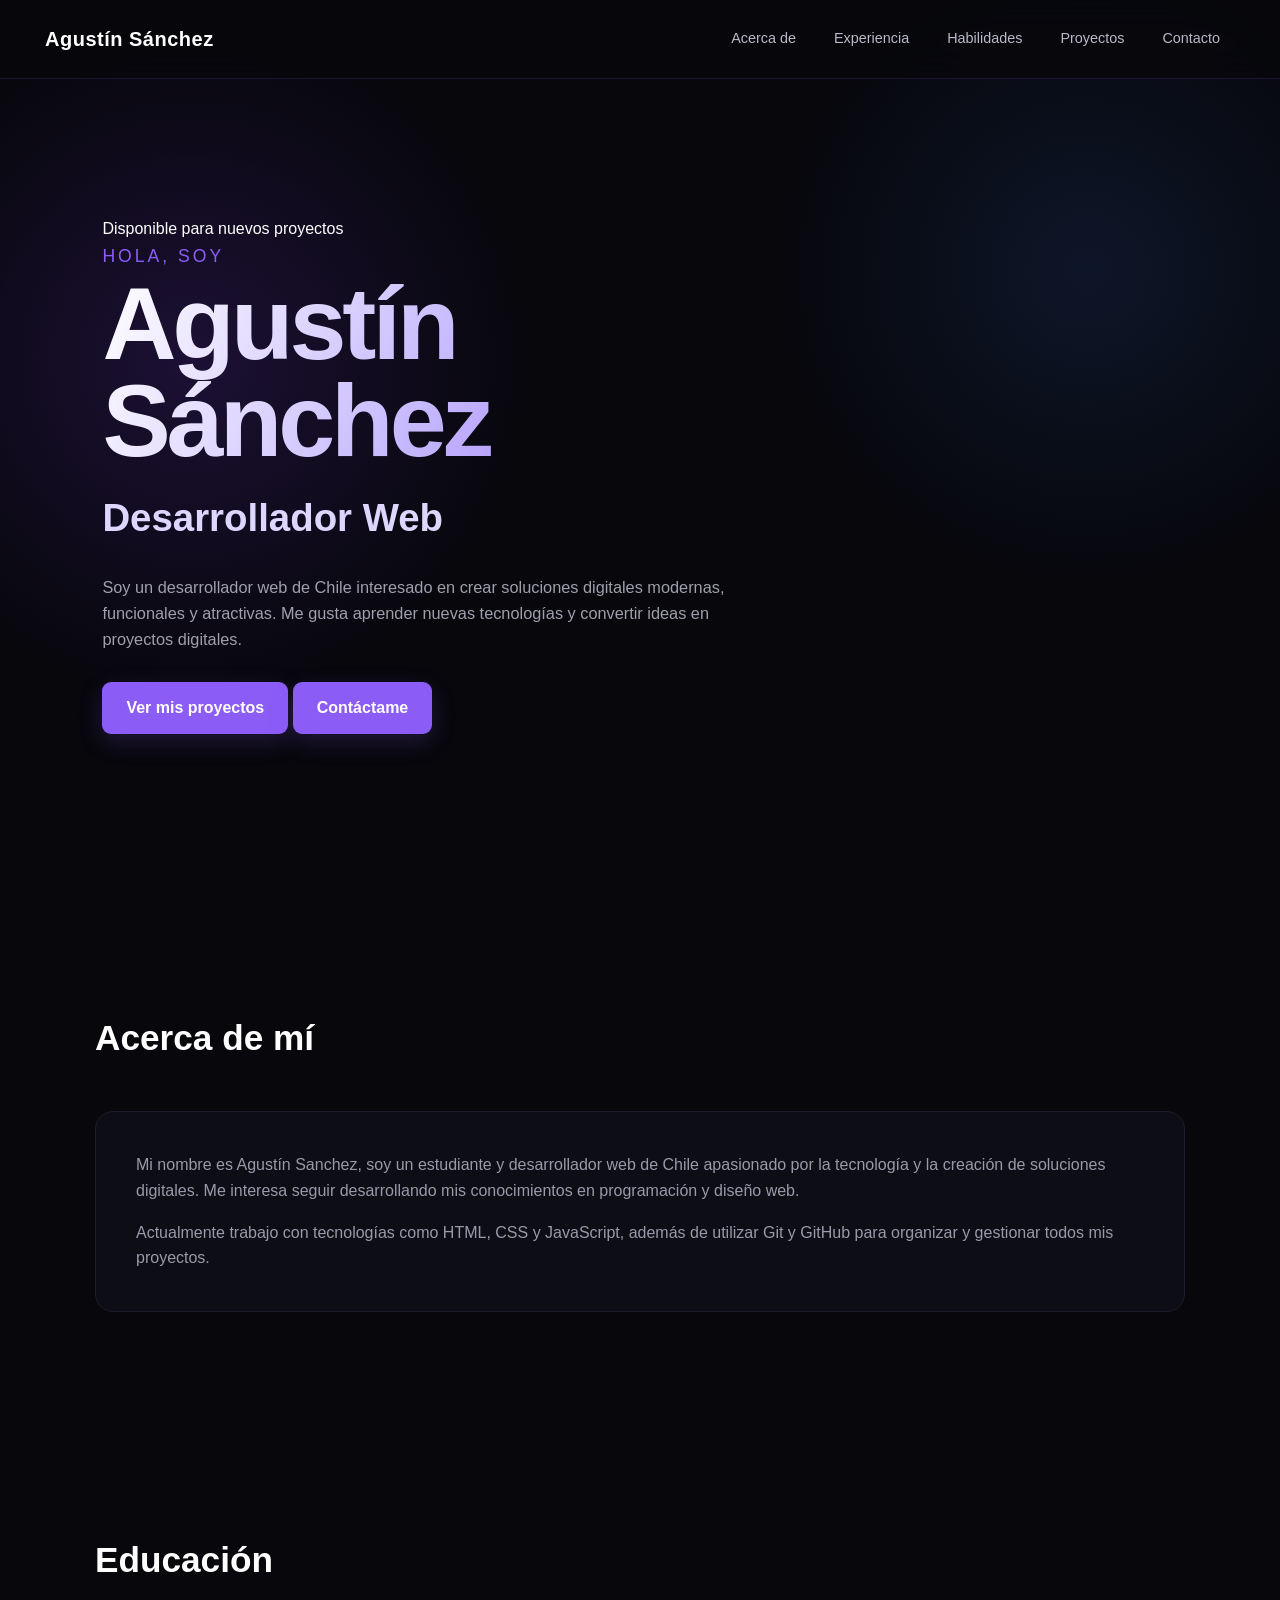
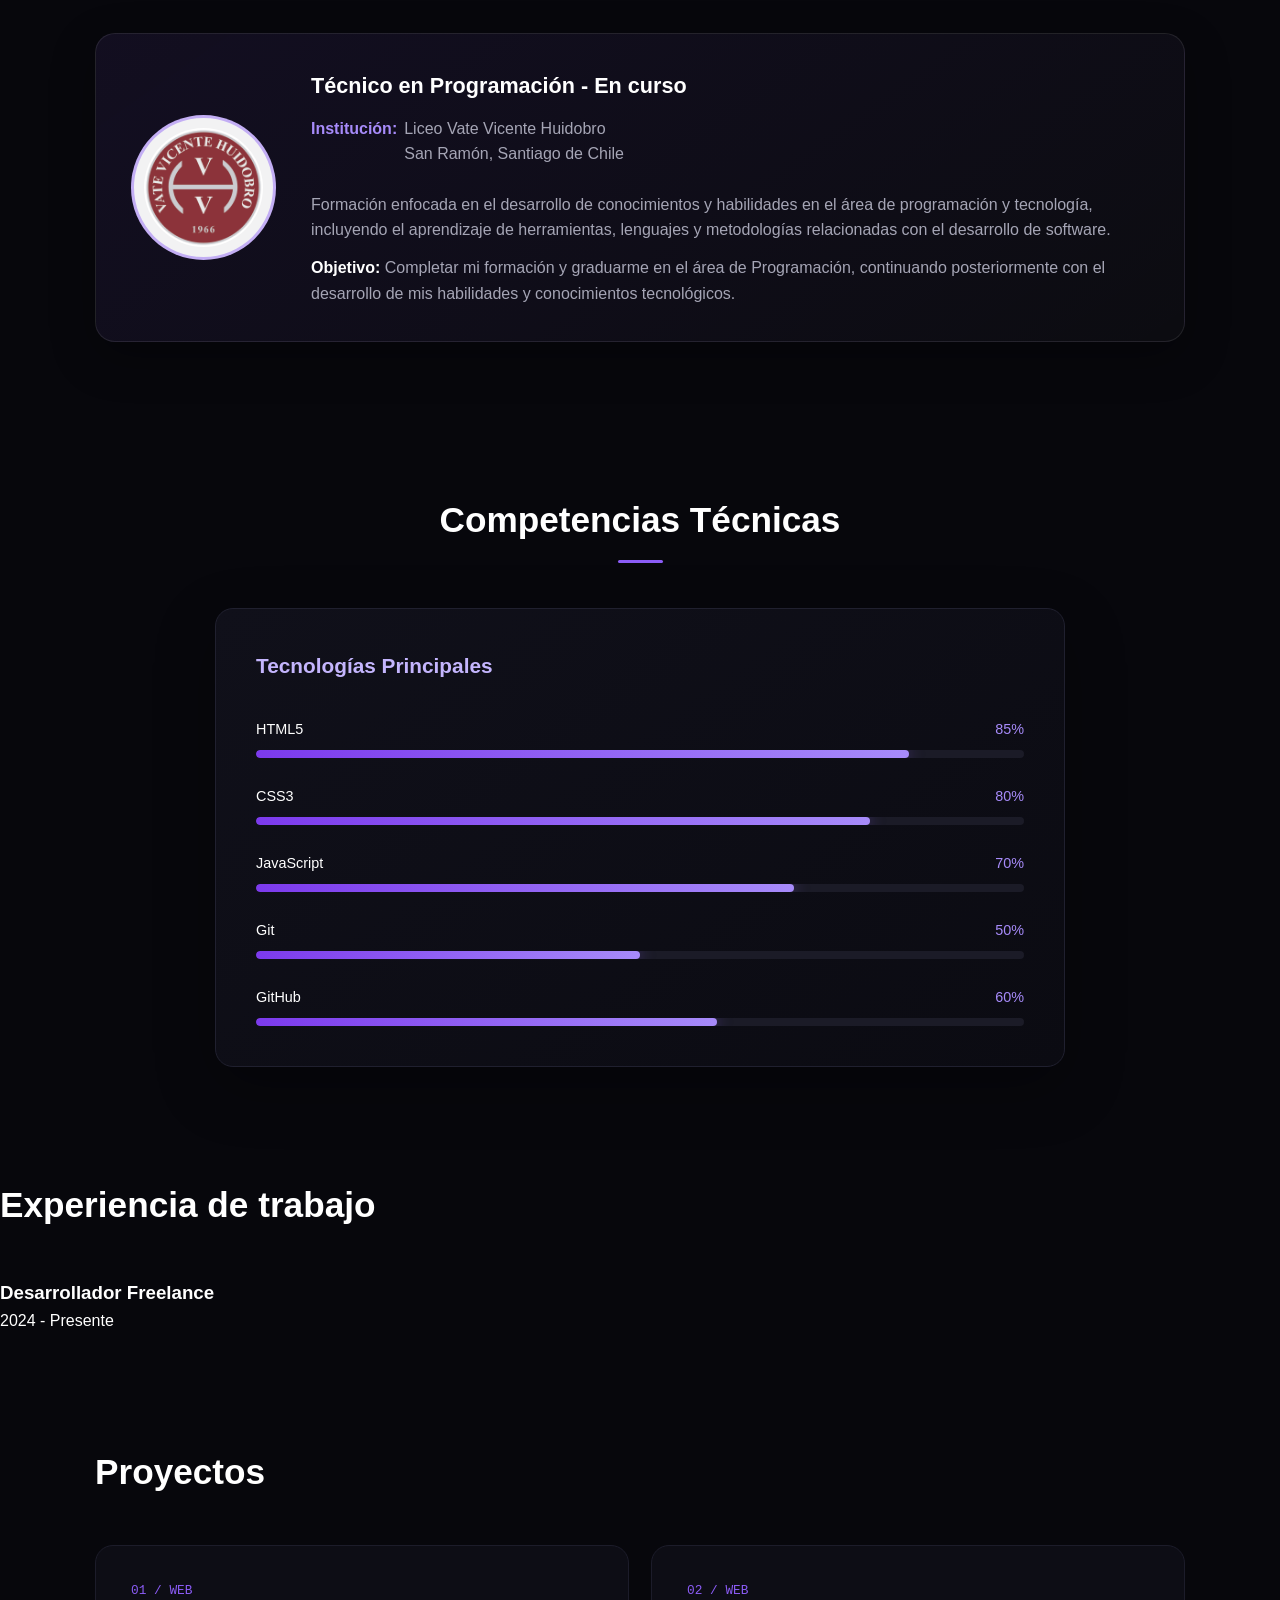
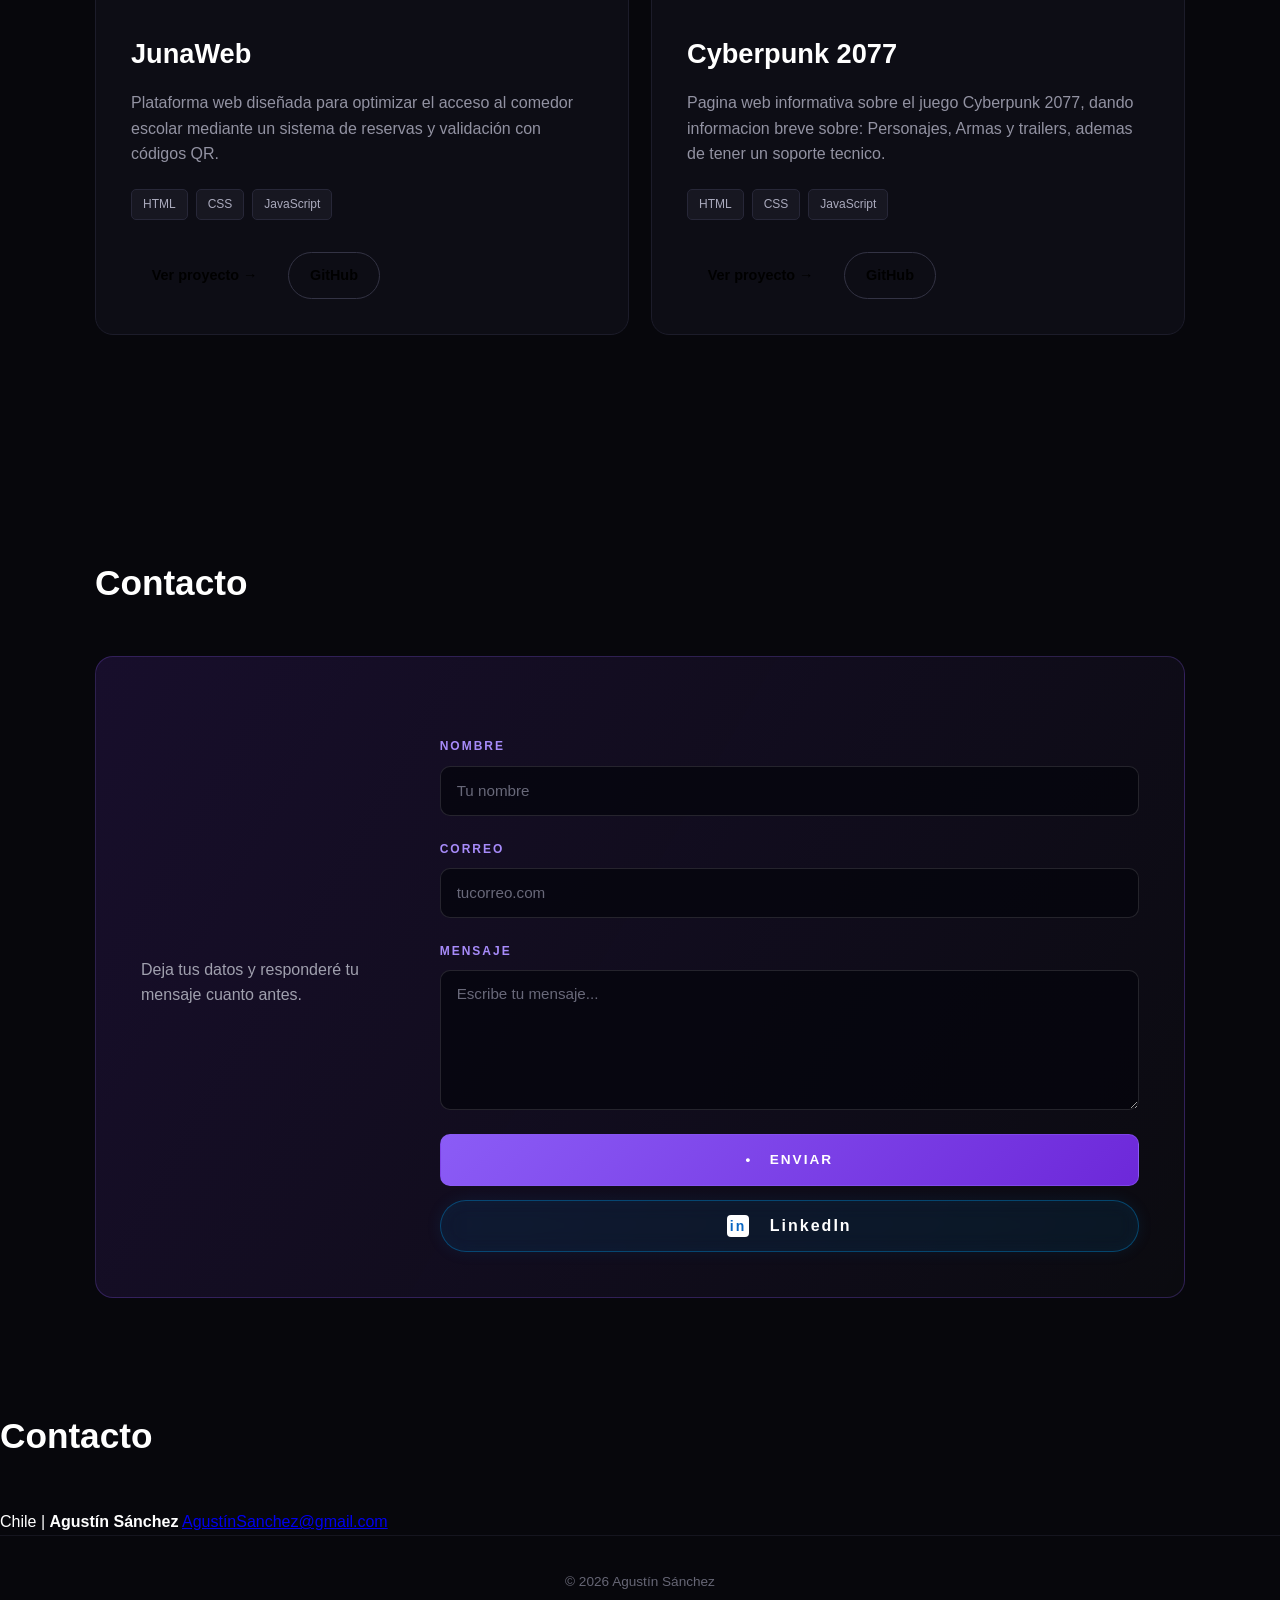
<file: Portafolio/index.html>
<!DOCTYPE html>
<html lang="es">

<head>
    <meta charset="UTF-8">
    <meta name="viewport" content="width=device-width, initial-scale=1.0">
    <meta name="author" content="Agustín Sánchez">
    <title>Agustín Sánchez | Portafolio</title>

    <link rel="stylesheet" href="static/css/style.css">
</head>

<body>

    <header>
        <nav id="barra-navegacion">
            <a href="#inicio" class="logo">Agustín Sánchez</a>

            <button id="boton-menu" aria-label="Abrir menú">
                ☰
            </button>

            <div id="menu-enlaces">
                <a href="#sobre-mi">Acerca de</a>
                <a href="#experiencia">Experiencia</a>
                <a href="#mis-habilidades">Habilidades</a>
                <a href="#mis-proyectos">Proyectos</a>
                <a href="#contacto">Contacto</a>
            </div>

        </nav>
    </header>

    <main>

        <section id="inicio" class="seccion-inicio">

            <div class="contenido-inicio">

                <div class="etiqueta-inicio">
                    Disponible para nuevos proyectos
                </div>

                <p class="saludo">Hola, soy</p>

                <h1>Agustín Sánchez</h1>

                <h2>Desarrollador Web</h2>

                <p>
                    Soy un desarrollador web de Chile interesado en crear
                    soluciones digitales modernas, funcionales y atractivas.
                    Me gusta aprender nuevas tecnologías y convertir ideas
                    en proyectos digitales.
                </p>

                <div class="inicio-botones">
                    <a href="#mis-proyectos" class="boton-principal">Ver mis proyectos</a>
                    <a href="#contacto" class="boton-principal">Contáctame</a>
                </div>

            </div>

        </section>

        <section id="sobre-mi" class="seccion">

            <div class="titulo-contenedor">
                <h2 class="encabezado-seccion">Acerca de mí</h2>
            </div>

            <div class="tarjeta">

                <div>
                    <p>
                        Mi nombre es Agustín Sanchez,
                        soy un estudiante y desarrollador web de Chile apasionado
                        por la tecnología y la creación de soluciones digitales.
                        Me interesa seguir desarrollando mis conocimientos en
                        programación y diseño web.
                    </p>

                    <p>
                        Actualmente trabajo con tecnologías como HTML, CSS y
                        JavaScript, además de utilizar Git y GitHub para organizar
                        y gestionar todos mis proyectos.
                    </p>
                </div>

            </div>

        </section>

        <section id="educacion" class="seccion">

            <h2 class="encabezado-seccion">Educación</h2>

            <div class="educacion-card">

                <div class="educacion-logo">
                    <img src="static/images/liceo.png" alt="Logo Liceo Vicente Huidobro">
                </div>

                <div class="educacion-contenido">

                    <h3>Técnico en Programación - En curso</h3>

                    <div class="institucion">
                        <strong>Institución:</strong>

                        <span>
                            Liceo Vate Vicente Huidobro
                            <br>
                            San Ramón, Santiago de Chile
                        </span>
                    </div>

                    <p>
                        Formación enfocada en el desarrollo de conocimientos y
                        habilidades en el área de programación y tecnología,
                        incluyendo el aprendizaje de herramientas, lenguajes y
                        metodologías relacionadas con el desarrollo de software.
                    </p>

                    <p>
                        <strong>Objetivo:</strong>
                        Completar mi formación y graduarme en el área de Programación,
                        continuando posteriormente con el desarrollo de mis habilidades
                        y conocimientos tecnológicos.
                    </p>

                </div>

            </div>

        </section>

        <section id="habilidad">

            <h2 class="section-title">Competencias Técnicas</h2>

            <div class="skills-container">

                <h3>Tecnologías Principales</h3>

                <div class="skill-item">

                    <div class="skill-name">
                        <span>HTML5</span>
                        <span>85%</span>
                    </div>

                    <div class="progress-bar">
                        <div class="progress" data-width="85%"></div>
                    </div>

                </div>

                <div class="skill-item">

                    <div class="skill-name">
                        <span>CSS3</span>
                        <span>80%</span>
                    </div>

                    <div class="progress-bar">
                        <div class="progress" data-width="80%"></div>
                    </div>

                </div>

                <div class="skill-item">

                    <div class="skill-name">
                        <span>JavaScript</span>
                        <span>70%</span>
                    </div>

                    <div class="progress-bar">
                        <div class="progress" data-width="70%"></div>
                    </div>

                </div>

                <div class="skill-item">

                    <div class="skill-name">
                        <span>Git</span>
                        <span>50%</span>
                    </div>

                    <div class="progress-bar">
                        <div class="progress" data-width="50%"></div>
                    </div>

                </div>

                <div class="skill-item">

                    <div class="skill-name">
                        <span>GitHub</span>
                        <span>60%</span>
                    </div>

                    <div class="progress-bar">
                        <div class="progress" data-width="60%"></div>
                    </div>

                </div>

            </div>

        </div>
    </section>

    <section id="mi-experiencia">
        <h2 class="encabezado-seccion">Experiencia de trabajo</h2>

        <div class="historial-trabajo">

            <div class="experiencia">
                <h3>Desarrollador Freelance</h3>

                <div class="fecha-trabajo">
                    2024 - Presente
                </div>

            </div>

        </section>

        <section id="mis-proyectos" class="seccion">

            <div class="titulo-contenedor">
                <h2 class="encabezado-seccion">Proyectos</h2>
            </div>

            <div class="proyectos-contenedor">

                <article class="proyecto-card">

                    <div class="proyecto-contenido">

                        <span class="proyecto-numero">01 / WEB</span>

                        <h3>JunaWeb</h3>

                        <p>
                            Plataforma web diseñada para optimizar el acceso
                            al comedor escolar mediante un sistema de reservas
                            y validación con códigos QR.
                        </p>

                        <div class="tecnologias">
                            <span>HTML</span>
                            <span>CSS</span>
                            <span>JavaScript</span>
                        </div>

                        <div class="proyecto-botones">

                            <a href="https://ariel9930.github.io/JunaWeb/" target="_blank" class="boton-proyecto">
                                Ver proyecto →
                            </a>

                            <a href="https://github.com/ariel9930/JunaWeb" target="_blank"
                                class="boton-proyecto boton-github">
                                GitHub
                            </a>

                        </div>

                    </div>

                </article>

                <article class="proyecto-card">

                    <div class="proyecto-contenido">

                        <span class="proyecto-numero">02 / WEB</span>

                        <h3>Cyberpunk 2077</h3>

                        <p>
                            Pagina web informativa sobre el juego Cyberpunk 2077,
                            dando informacion breve sobre: Personajes, Armas y
                            trailers, ademas de tener un soporte tecnico.
                        </p>

                        <div class="tecnologias">
                            <span>HTML</span>
                            <span>CSS</span>
                            <span>JavaScript</span>
                        </div>

                        <div class="proyecto-botones">

                            <a href="https://gabrilinsky.github.io/Skillnest_fundamentos_web/" target="_blank"
                                class="boton-proyecto">
                                Ver proyecto →
                            </a>

                            <a href="https://github.com/Gabrilinsky/Skillnest_fundamentos_web/tree/main/static"
                                target="_blank" class="boton-proyecto boton-github">
                                GitHub
                            </a>

                        </div>

                    </div>

                </article>

            </div>

        </section>

        <section id="contacto" class="seccion">

            <h2 class="encabezado-seccion">Contacto</h2>

            <div class="contacto-contenedor">

                <p>
                    Deja tus datos y responderé
                    tu mensaje cuanto antes.
                </p>

                <form id="formulario-contacto" class="formulario-contacto">

                    <div class="campo-formulario">
                        <label for="nombre">NOMBRE</label>
                        <input type="text" id="nombre" name="nombre" placeholder="Tu nombre">
                    </div>

                    <div class="campo-formulario">
                        <label for="correo">CORREO</label>
                        <input type="email" id="correo" name="correo" placeholder="tucorreo.com">
                    </div>

                    <div class="campo-formulario">
                        <label for="mensaje">MENSAJE</label>
                        <textarea id="mensaje" name="mensaje" placeholder="Escribe tu mensaje..."></textarea>
                    </div>

                    <button type="submit" class="boton-enviar">
                        • &nbsp; ENVIAR
                    </button>

                    <a href="https://www.linkedin.com/in/agustín-sanchez-67a527437" target="_blank"
                        class="boton-linkedin">
                        <span class="linkedin-logo">in</span>
                        LinkedIn
                    </a>

                </form>

            </div>

        </section>

    <section id="mi-contacto">
        <h2 class="encabezado-seccion">Contacto</h2>

        <p class="informacion-contacto">
            Chile | <strong>Agustín Sánchez</strong>
            <a href="#">AgustínSanchez@gmail.com</a>
        </p>
    </section>

    <footer class="pie-pagina">
        <p>&copy; 2026 Agustín Sánchez</p>
    </footer>

    <script src="static/js/script.js"></script>

</body>
</html>
</file>
<file: Portafolio/static/css/style.css>
* {
    margin: 0;
    padding: 0;
    box-sizing: border-box;
}

html {
    scroll-behavior: smooth;
}

body {
    font-family: Arial, Helvetica, sans-serif;
    background: #07070c;
    color: #ffffff;
    line-height: 1.6;
    overflow-x: hidden;
}

header {
    width: 100%;
    position: fixed;
    top: 0;
    left: 0;
    z-index: 1000;
    background: rgba(7, 7, 12, 0.88);
    backdrop-filter: blur(18px);
    border-bottom: 1px solid rgba(139, 92, 246, 0.18);
}

#barra-navegacion {
    max-width: 1250px;
    height: 78px;
    margin: auto;
    padding: 0 30px;
    display: flex;
    align-items: center;
    justify-content: space-between;
}

.logo {
    font-size: 1.25rem;
    font-weight: 700;
    letter-spacing: 0.5px;
}

#menu-enlaces {
    display: flex;
    align-items: center;
    gap: 8px;
}

#menu-enlaces a {
    color: #b9b9c8;
    text-decoration: none;
    padding: 9px 15px;
    border-radius: 8px;
    font-size: 0.9rem;
    transition: 0.3s ease;
}

#menu-enlaces a:hover {
    color: #ffffff;
    background: rgba(139, 92, 246, 0.12);
}

#boton-menu {
    display: none;
    border: 0;
    background: transparent;
    color: white;
    font-size: 1.8rem;
    cursor: pointer;
}

.seccion-inicio {
    min-height: 100vh;
    padding: 150px 8% 100px;
    display: flex;
    align-items: center;
    justify-content: space-between;
    gap: 70px;
    position: relative;
    overflow: hidden;
    background:
        radial-gradient(circle at 15% 40%, rgba(124, 58, 237, 0.18), transparent 28%),
        radial-gradient(circle at 85% 30%, rgba(59, 130, 246, 0.12), transparent 25%),
        #07070c;
}

.saludo {
    color: #8b5cf6;
    font-size: 1.1rem;
    letter-spacing: 3px;
    text-transform: uppercase;
    margin-bottom: 5px;
}

.contenido-inicio {
    max-width: 720px;
    position: relative;
    z-index: 2;
}

.contenido-inicio h1 {
    font-size: clamp(3.5rem, 8vw, 7rem);
    line-height: 0.95;
    margin-bottom: 18px;
    letter-spacing: -4px;
    background: linear-gradient(120deg, #ffffff, #c4b5fd, #8b5cf6);
    -webkit-background-clip: text;
    background-clip: text;
    color: transparent;
}

.contenido-inicio h2 {
    font-size: clamp(1.5rem, 3vw, 2.4rem);
    color: #ddd6fe;
    margin-bottom: 25px;
}

.contenido-inicio > p:not(.saludo) {
    max-width: 650px;
    color: #9f9fad;
    font-size: 1.02rem;
    margin-bottom: 30px;
}

.boton-principal {
    display: inline-block;
    padding: 13px 24px;
    border-radius: 9px;
    background: #8b5cf6;
    color: white;
    text-decoration: none;
    font-weight: bold;
    transition: 0.3s ease;
    box-shadow: 0 8px 25px rgba(139, 92, 246, 0.2);
}

.boton-principal:hover {
    background: #7c3aed;
    transform: translateY(-3px);
    box-shadow: 0 12px 30px rgba(139, 92, 246, 0.35);
}

.seccion {
    max-width: 1150px;
    margin: auto;
    padding: 110px 30px;
}

.encabezado-seccion {
    font-size: 2.2rem;
    font-weight: 700;
    margin-bottom: 45px;
}

.tarjeta {
    padding: 40px;
    background: #0d0d15;
    border: 1px solid #1c1c2a;
    border-radius: 18px;
    transition: 0.3s ease;
}

.tarjeta:hover {
    border-color: rgba(139, 92, 246, 0.45);
    transform: translateY(-5px);
}

.tarjeta p {
    color: #9999a9;
    margin-bottom: 16px;
}

.tarjeta p:last-child {
    margin-bottom: 0;
}

.habilidades-contenedor {
    display: flex;
    flex-direction: column;
    gap: 20px;
}

.habilidades-grupo {
    display: grid;
    grid-template-columns: repeat(3, 1fr);
    gap: 18px;
}

.habilidades-git {
    width: 66%;
    margin: auto;
    grid-template-columns: repeat(2, 1fr);
}

.habilidad {
    position: relative;
    min-height: 190px;
    padding: 30px;
    background: #0d0d15;
    border: 1px solid #1c1c2a;
    border-radius: 16px;
    overflow: hidden;
    transition: 0.3s ease;
}

.habilidad:hover {
    transform: translateY(-6px);
    border-color: #8b5cf6;
    background: #10101a;
}

.habilidad h3 {
    color: #ffffff;
    font-size: 1.25rem;
    margin-bottom: 8px;
}

.habilidad p {
    color: #858594;
    font-size: 0.9rem;
}

#habilidad {
    max-width: 1150px;
    margin: auto;
    padding: 40px 30px 110px;
}

#habilidad .section-title {
    font-size: 2.2rem;
    text-align: center;
    margin-bottom: 45px;
}

#habilidad .section-title::after {
    content: "";
    display: block;
    width: 45px;
    height: 3px;
    margin: 12px auto;
    background: #8b5cf6;
    border-radius: 5px;
}

.skills-container {
    max-width: 850px;
    margin: auto;
    padding: 40px;
    background: linear-gradient(145deg, #10101a, #0b0b12);
    border: 1px solid #20202f;
    border-radius: 18px;
    box-shadow: 0 20px 60px rgba(0, 0, 0, 0.3);
}

.skills-container h3 {
    color: #c4b5fd;
    margin-bottom: 35px;
    font-size: 1.3rem;
}

.skill-item {
    margin-bottom: 27px;
}

.skill-item:last-child {
    margin-bottom: 0;
}

.skill-name {
    display: flex;
    justify-content: space-between;
    margin-bottom: 9px;
    font-size: 0.9rem;
}

.skill-name span:last-child {
    color: #a78bfa;
}

.progress-bar {
    height: 8px;
    width: 100%;
    background: #1b1b27;
    border-radius: 20px;
    overflow: hidden;
}

.progress {
    height: 100%;
    width: 0;
    border-radius: 20px;
    background: linear-gradient(90deg, #7c3aed, #a78bfa);
    box-shadow: 0 0 15px rgba(139, 92, 246, 0.5);
    transition: width 1.5s ease;
}

.skill-item:hover .progress {
    filter: brightness(1.2);
}

.skill-item:hover .skill-name span:first-child {
    color: #c4b5fd;
}

.proyectos-contenedor {
    display: grid;
    grid-template-columns: repeat(2, 1fr);
    gap: 22px;
}

.proyecto-card {
    min-height: 390px;
    background: #0d0d15;
    border: 1px solid #1c1c2a;
    border-radius: 18px;
    overflow: hidden;
    transition: 0.35s ease;
}

.proyecto-card:hover {
    transform: translateY(-8px);
    border-color: rgba(139, 92, 246, 0.55);
    box-shadow: 0 20px 50px rgba(0, 0, 0, 0.35);
}

.proyecto-contenido {
    height: 100%;
    padding: 35px;
    display: flex;
    flex-direction: column;
}

.proyecto-numero {
    color: #8b5cf6;
    font-family: monospace;
    font-size: 0.8rem;
    margin-bottom: 30px;
}

.proyecto-card h3 {
    font-size: 1.7rem;
    margin-bottom: 15px;
}

.proyecto-card p {
    color: #9292a2;
    margin-bottom: 22px;
}

.tecnologias {
    display: flex;
    flex-wrap: wrap;
    gap: 8px;
    margin-bottom: 25px;
}

.tecnologias span {
    padding: 5px 11px;
    border-radius: 5px;
    background: #171721;
    border: 1px solid #272738;
    color: #aaaabd;
    font-size: 0.75rem;
}

.proyecto-botones {
    display: flex;
    gap: 10px;
    margin-top: auto;
}

.boton-proyecto {
    padding: 9px 16px;
    border-radius: 7px;
    background: #8b5cf6;
    color: white;
    text-decoration: none;
    font-size: 0.85rem;
    font-weight: bold;
    transition: 0.3s;
}

.boton-proyecto:hover {
    background: #7c3aed;
    transform: translateY(-2px);
}

.boton-github {
    background: transparent;
    border: 1px solid #333344;
}

.boton-github:hover {
    border-color: #8b5cf6;
    background: rgba(139, 92, 246, 0.1);
}

.contacto-contenedor {
    padding: 45px;
    display: flex;
    align-items: center;
    justify-content: space-between;
    gap: 30px;
    background: linear-gradient(120deg, rgba(124, 58, 237, 0.14), rgba(255, 255, 255, 0.02));
    border: 1px solid rgba(139, 92, 246, 0.25);
    border-radius: 18px;
}

.contacto-contenedor p {
    color: #a0a0ae;
    margin-top: 10px;
}

.formulario-contacto {
    width: 100%;
    max-width: 720px;
    margin: 35px auto 0;
}

.campo-formulario {
    margin-bottom: 24px;
}

.campo-formulario label {
    display: block;
    margin-bottom: 9px;
    color: #a78bfa;
    font-size: 0.75rem;
    font-weight: bold;
    letter-spacing: 2px;
}

.campo-formulario input,
.campo-formulario textarea {
    display: block;
    width: 100%;
    padding: 14px 16px;
    border: 1px solid rgba(255, 255, 255, 0.12);
    border-radius: 10px;
    outline: none;
    background: rgba(5, 5, 12, 0.75);
    color: #ffffff;
    font-family: Arial, Helvetica, sans-serif;
    font-size: 0.95rem;
    transition: 0.3s ease;
}

.campo-formulario input {
    height: 50px;
}

.campo-formulario textarea {
    min-height: 140px;
    resize: vertical;
}

.campo-formulario input::placeholder,
.campo-formulario textarea::placeholder {
    color: #686879;
}

.campo-formulario input:focus,
.campo-formulario textarea:focus {
    border-color: #8b5cf6;
    background: rgba(10, 8, 20, 0.9);
    box-shadow: 0 0 18px rgba(139, 92, 246, 0.15);
}

.boton-enviar {
    display: block;
    width: 100%;
    height: 52px;
    border: 1px solid rgba(139, 92, 246, 0.5);
    border-radius: 10px;
    background: linear-gradient(135deg, #8b5cf6, #6d28d9);
    color: #ffffff;
    font-size: 0.85rem;
    font-weight: bold;
    letter-spacing: 2px;
    cursor: pointer;
    transition: 0.3s ease;
}

.boton-enviar:hover {
    transform: translateY(-2px);
    background: linear-gradient(135deg, #a78bfa, #7c3aed);
}

.boton-linkedin {
    display: block;
    width: 100%;
    height: 52px;
    margin-top: 14px;
    padding: 14px;
    text-align: center;
    text-decoration: none;
    border: 1px solid rgba(139, 92, 246, 0.45);
    border-radius: 10px;
    background: rgba(10, 10, 18, 0.8);
    color: #c4b5fd;
    font-size: 0.9rem;
    font-weight: bold;
    letter-spacing: 2px;
    transition: 0.3s ease;
}

.boton-linkedin:hover {
    transform: translateY(-2px);
    background: rgba(139, 92, 246, 0.15);
    border-color: #8b5cf6;
    color: #ffffff;
}

.linkedin-logo {
    display: inline-flex;
    align-items: center;
    justify-content: center;
    width: 22px;
    height: 22px;
    margin-right: 8px;
    border-radius: 4px;
    background: #ffffff;
    color: #0a66c2;
    font-size: 14px;
    font-weight: bold;
}

.educacion-card {
    display: flex;
    align-items: center;
    gap: 35px;
    padding: 35px;
    border-radius: 20px;
    background: linear-gradient(145deg, rgba(139, 92, 246, 0.09), rgba(255, 255, 255, 0.025));
    border: 1px solid rgba(255, 255, 255, 0.09);
    box-shadow: 0 15px 45px rgba(0, 0, 0, 0.3);
    overflow: hidden;
    position: relative;
    transition: 0.35s ease;
}

.educacion-card:hover {
    transform: translateY(-6px);
    border-color: rgba(139, 92, 246, 0.5);
}

.educacion-logo {
    position: relative;
    z-index: 1;
    flex-shrink: 0;
    width: 145px;
    height: 145px;
    display: flex;
    align-items: center;
    justify-content: center;
    padding: 10px;
    border-radius: 50%;
    background: rgba(255, 255, 255, 0.95);
    border: 3px solid rgba(139, 92, 246, 0.45);
}

.educacion-logo img {
    width: 100%;
    height: 100%;
    object-fit: contain;
    border-radius: 50%;
}

.educacion-contenido {
    position: relative;
    z-index: 1;
    flex: 1;
}

.educacion-contenido h3 {
    margin-bottom: 12px;
    color: #ffffff;
    font-size: 1.35rem;
}

.institucion {
    display: flex;
    gap: 7px;
    margin-bottom: 25px;
    color: #a5a5b5;
    line-height: 1.6;
}

.institucion strong {
    color: #a78bfa;
}

.educacion-contenido p {
    color: #a5a5b5;
    margin-bottom: 12px;
}

.educacion-contenido p:last-child {
    margin-bottom: 0;
}

.educacion-contenido p strong {
    color: #ffffff;
}

.boton-inicio {
    display: block;
    width: fit-content;
    margin: 20px auto 40px;
    padding: 12px 24px;
    border: 1px solid rgba(139, 92, 246, 0.5);
    border-radius: 10px;
    background: rgba(139, 92, 246, 0.08);
    color: #c4b5fd;
    text-decoration: none;
    font-weight: bold;
    transition: 0.3s ease;
}

.boton-inicio:hover {
    transform: translateY(-3px);
    background: #8b5cf6;
    color: #ffffff;
}

footer {
    padding: 35px 20px;
    text-align: center;
    color: #666675;
    border-top: 1px solid #15151f;
    font-size: 0.85rem;
}

@media (max-width: 900px) {
    .seccion-inicio {
        padding-left: 6%;
        padding-right: 6%;
    }

    .habilidades-grupo {
        grid-template-columns: 1fr 1fr;
    }

    .habilidades-git {
        width: 100%;
    }
}

@media (max-width: 768px) {
    #barra-navegacion {
        height: 70px;
        padding: 0 20px;
    }

    #boton-menu {
        display: block;
    }

    #menu-enlaces {
        position: absolute;
        top: 70px;
        left: 0;
        width: 100%;
        padding: 12px;
        display: none;
        flex-direction: column;
        background: rgba(7, 7, 12, 0.98);
        border-bottom: 1px solid #20202d;
    }

    #menu-enlaces.activo {
        display: flex;
    }

    #menu-enlaces a {
        width: 100%;
        text-align: center;
        padding: 13px;
    }

    .seccion-inicio {
        min-height: auto;
        padding-top: 150px;
        padding-bottom: 100px;
    }

    .contenido-inicio h1 {
        font-size: 4rem;
    }

    .seccion {
        padding: 80px 20px;
    }

    .habilidades-grupo,
    .proyectos-contenedor {
        grid-template-columns: 1fr;
    }

    .habilidades-git {
        grid-template-columns: 1fr;
    }

    .contacto-contenedor {
        flex-direction: column;
        align-items: flex-start;
    }

    .educacion-card {
        flex-direction: column;
        text-align: center;
        padding: 30px 25px;
    }

    .educacion-logo {
        width: 125px;
        height: 125px;
    }

    .institucion {
        justify-content: center;
    }
}

@media (max-width: 480px) {
    .logo {
        font-size: 1rem;
    }

    .contenido-inicio h1 {
        font-size: 3rem;
        letter-spacing: -2px;
    }

    .contenido-inicio h2 {
        font-size: 1.5rem;
    }

    .tarjeta {
        padding: 28px;
    }

    .skills-container {
        padding: 25px 20px;
    }

    .proyecto-contenido {
        padding: 28px;
    }

    .proyecto-botones {
        flex-direction: column;
    }

    .boton-proyecto {
        text-align: center;
    }

    .contacto-contenedor {
        padding: 30px;
    }

    .educacion-card {
        padding: 25px 20px;
    }

    .educacion-logo {
        width: 110px;
        height: 110px;
    }

    .educacion-contenido h3 {
        font-size: 1.15rem;
    }

    .institucion {
        flex-direction: column;
        gap: 2px;
    }

    .formulario-contacto {
        margin-top: 25px;
    }

    .campo-formulario input,
    .campo-formulario textarea {
        font-size: 0.9rem;
    }

    .boton-enviar,
    .boton-linkedin {
        height: 50px;
    }
}

.logo {
    color: #ffffff;
    text-decoration: none;
    font-size: 1.25rem;
    font-weight: 700;
    letter-spacing: 0.5px;
    cursor: pointer;
    transition: 0.3s ease;
}

.logo:hover {
    color: #a78bfa;
}

.mensaje-enviado {
    position: fixed;
    top: 100px;
    right: 30px;
    z-index: 9999;

    display: flex;
    align-items: center;
    gap: 15px;

    min-width: 350px;
    max-width: 450px;
    padding: 20px;

    background: rgba(13, 13, 21, 0.97);
    border: 1px solid rgba(139, 92, 246, 0.6);
    border-radius: 15px;

    box-shadow:
        0 15px 40px rgba(0, 0, 0, 0.5),
        0 0 25px rgba(139, 92, 246, 0.15);

    transform: translateX(120%);
    opacity: 0;
    transition: 0.4s ease;
}

.mensaje-enviado.mostrar {
    transform: translateX(0);
    opacity: 1;
}

.mensaje-icono {
    width: 42px;
    height: 42px;

    display: flex;
    align-items: center;
    justify-content: center;

    flex-shrink: 0;

    border-radius: 50%;
    background: linear-gradient(135deg, #8b5cf6, #6d28d9);
    color: #ffffff;

    font-size: 1.3rem;
    font-weight: bold;

    box-shadow: 0 0 20px rgba(139, 92, 246, 0.35);
}

.mensaje-texto {
    flex: 1;
}

.mensaje-texto h3 {
    margin-bottom: 3px;
    color: #ffffff;
    font-size: 1rem;
}

.mensaje-texto p {
    margin: 0;
    color: #9999a9;
    font-size: 0.85rem;
}

.cerrar-mensaje {
    border: none;
    background: transparent;
    color: #777787;

    font-size: 1.5rem;
    line-height: 1;

    cursor: pointer;
    transition: 0.3s ease;
}

.cerrar-mensaje:hover {
    color: #ffffff;
    transform: scale(1.15);
}

@media (max-width: 480px) {
    .mensaje-enviado {
        top: 85px;
        left: 20px;
        right: 20px;

        min-width: auto;
        padding: 17px;
    }

    .mensaje-texto h3 {
        font-size: 0.95rem;
    }

    .mensaje-texto p {
        font-size: 0.8rem;
    }
}

.contenedor-contacto {
    display: flex;
    flex-direction: column;
    align-items: center;
    gap: 1.5rem;
}

.boton-linkedin {
    display: flex;
    align-items: center;
    justify-content: center;
    gap: 0.8rem;

    min-width: 230px;
    padding: 0.9rem 1.5rem;

    text-decoration: none;
    color: #ffffff;

    background: rgba(0, 119, 181, 0.12);
    border: 1px solid rgba(0, 119, 181, 0.5);
    border-radius: 50px;

    font-size: 1rem;
    font-weight: 700;

    backdrop-filter: blur(10px);

    box-shadow: 
        0 0 15px rgba(0, 119, 181, 0.12),
        inset 0 0 15px rgba(0, 119, 181, 0.05);

    transition: all 0.35s ease;
}

.icono-linkedin {
    display: flex;
    align-items: center;
    justify-content: center;

    width: 30px;
    height: 30px;

    background: #0077b5;
    color: white;

    border-radius: 6px;

    font-size: 0.95rem;
    font-weight: 800;

    box-shadow: 0 0 12px rgba(0, 119, 181, 0.5);

    transition: all 0.35s ease;
}

.flecha-linkedin {
    font-size: 1.2rem;
    opacity: 0.7;

    transition: transform 0.35s ease;
}

.boton-linkedin:hover {
    transform: translateY(-4px);

    border-color: #0077b5;

    background: rgba(0, 119, 181, 0.2);

    box-shadow:
        0 10px 25px rgba(0, 0, 0, 0.35),
        0 0 25px rgba(0, 119, 181, 0.3);
}

.boton-linkedin:hover .icono-linkedin {
    transform: scale(1.1);
    box-shadow: 0 0 20px rgba(0, 119, 181, 0.7);
}

.boton-linkedin:hover .flecha-linkedin {
    transform: translate(3px, -3px);
}

.boton-linkedin:active {
    transform: translateY(-1px);
}


/* Ajuste para celulares */

@media (max-width: 768px) {

    .boton-linkedin {
        width: 100%;
        max-width: 300px;
    }

}

.contenedor-proyectos {
    max-width: 700px;
    margin: 0 auto;
}

.tarjeta-proyecto {
    display: flex;
    align-items: center;
    gap: 2rem;

    padding: 2.5rem;

    background: var(--bg-card);
    border: 1px solid var(--border-glow);
    border-radius: 16px;

    backdrop-filter: blur(10px);

    position: relative;
    overflow: hidden;

    transition: all 0.4s ease;
}

.tarjeta-proyecto::before {
    content: '';
    position: absolute;

    top: -100px;
    right: -100px;

    width: 220px;
    height: 220px;

    background: var(--primary-color);
    opacity: 0.08;

    filter: blur(80px);
    border-radius: 50%;

    transition: all 0.4s ease;
}

.tarjeta-proyecto:hover {
    transform: translateY(-8px);

    border-color: rgba(0, 242, 254, 0.4);

    box-shadow:
        0 15px 35px rgba(0, 0, 0, 0.4),
        0 0 25px rgba(0, 242, 254, 0.12);
}

.tarjeta-proyecto:hover::before {
    opacity: 0.15;
}

.icono-proyecto {
    min-width: 75px;
    height: 75px;

    display: flex;
    align-items: center;
    justify-content: center;

    border-radius: 18px;

    background: rgba(0, 242, 254, 0.08);

    border: 1px solid rgba(0, 242, 254, 0.25);

    color: var(--primary-color);

    font-size: 1.5rem;
    font-weight: 800;

    box-shadow:
        0 0 20px rgba(0, 242, 254, 0.08);

    transition: all 0.4s ease;
}

.tarjeta-proyecto:hover .icono-proyecto {
    transform: scale(1.08);

    background: rgba(0, 242, 254, 0.13);

    box-shadow:
        0 0 25px rgba(0, 242, 254, 0.2);
}

.contenido-proyecto {
    position: relative;
    z-index: 1;
    flex: 1;
}

.contenido-proyecto h3 {
    color: #fff;

    font-size: 1.5rem;

    margin-bottom: 0.7rem;
}

.contenido-proyecto p {
    color: var(--text-muted);

    font-size: 0.95rem;

    margin-bottom: 1.2rem;
}

.tecnologias-proyecto {
    display: flex;
    flex-wrap: wrap;
    gap: 0.5rem;

    margin-bottom: 1.5rem;
}

.tecnologias-proyecto span {
    padding: 0.35rem 0.75rem;

    border-radius: 20px;

    background: rgba(0, 242, 254, 0.06);

    border: 1px solid rgba(0, 242, 254, 0.18);

    color: var(--primary-color);

    font-size: 0.75rem;
    font-weight: 600;
}

.boton-proyecto {
    display: inline-flex;

    align-items: center;
    gap: 0.6rem;

    padding: 0.7rem 1.3rem;

    border-radius: 30px;

    text-decoration: none;

    color: #000;

    font-size: 0.9rem;
    font-weight: 700;

    background: linear-gradient(
        135deg,
        var(--primary-color),
        var(--secondary-color)
    );

    box-shadow:
        0 0 15px var(--accent-glow);

    transition: all 0.3s ease;
}

.boton-proyecto:hover {
    transform: translateY(-3px);

    box-shadow:
        0 0 25px rgba(0, 242, 254, 0.55);
}

.boton-proyecto span {
    font-size: 1.1rem;

    transition: transform 0.3s ease;
}

.boton-proyecto:hover span {
    transform: translate(3px, -3px);
}

@media (max-width: 768px) {

    .tarjeta-proyecto {
        flex-direction: column;
        align-items: flex-start;

        padding: 2rem;
    }

    .icono-proyecto {
        min-width: 65px;
        height: 65px;
    }

    .boton-proyecto {
        width: 100%;
        justify-content: center;
    }
}
</file>
